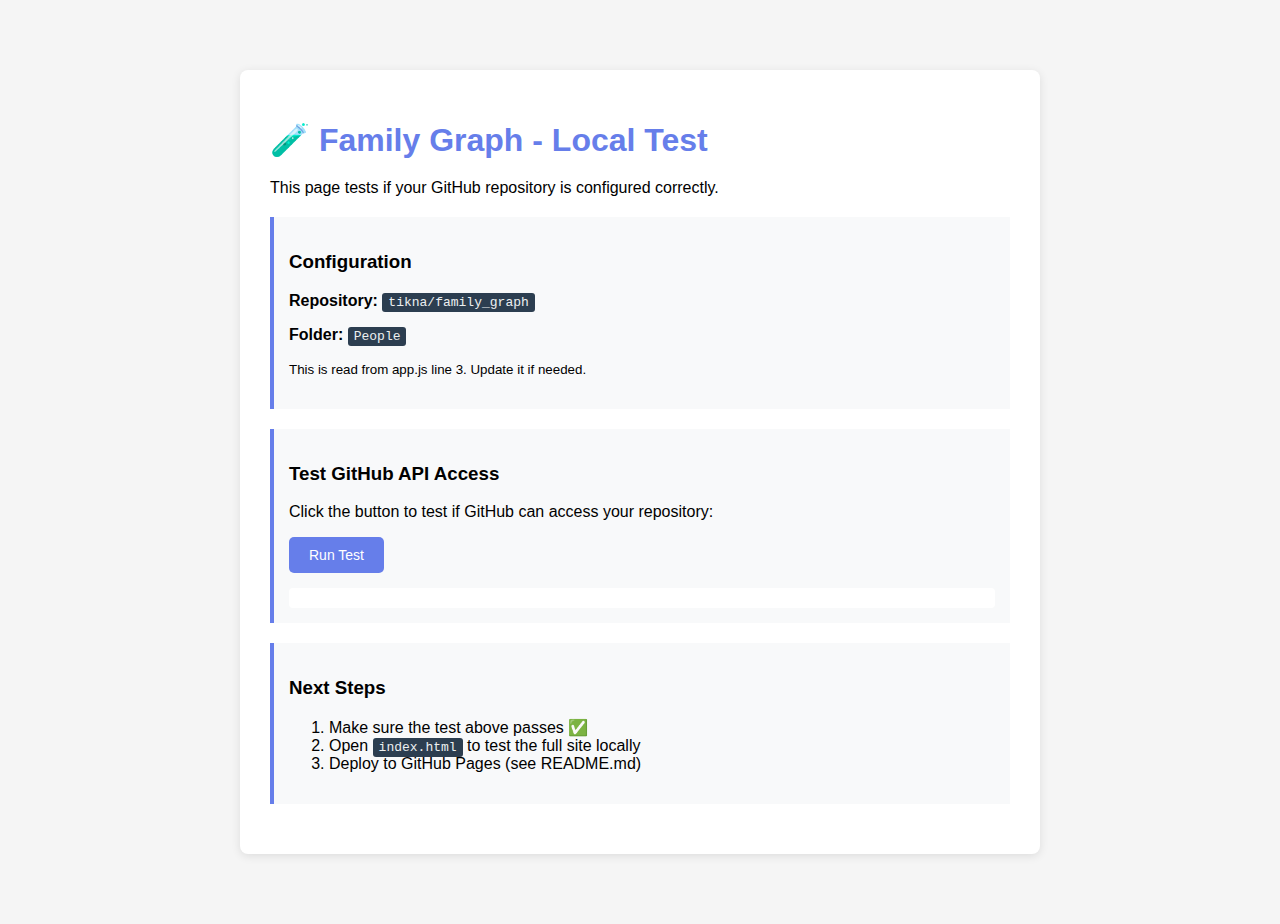
<file: docs/test-local.html>
<!DOCTYPE html>
<html lang="en">
<head>
    <meta charset="UTF-8">
    <meta name="viewport" content="width=device-width, initial-scale=1.0">
    <title>Local Test - Family Graph</title>
    <style>
        body {
            font-family: -apple-system, BlinkMacSystemFont, 'Segoe UI', Roboto, sans-serif;
            max-width: 800px;
            margin: 50px auto;
            padding: 20px;
            background: #f5f5f5;
        }
        .card {
            background: white;
            padding: 30px;
            border-radius: 8px;
            box-shadow: 0 2px 10px rgba(0,0,0,0.1);
        }
        h1 {
            color: #667eea;
            margin-bottom: 20px;
        }
        .test-section {
            margin: 20px 0;
            padding: 15px;
            background: #f8f9fa;
            border-left: 4px solid #667eea;
        }
        button {
            background: #667eea;
            color: white;
            border: none;
            padding: 10px 20px;
            border-radius: 5px;
            cursor: pointer;
            font-size: 14px;
        }
        button:hover {
            background: #5568d3;
        }
        #result {
            margin-top: 15px;
            padding: 10px;
            background: white;
            border-radius: 4px;
            font-family: monospace;
            font-size: 12px;
        }
        .success { color: #2ecc71; }
        .error { color: #e74c3c; }
        .info { color: #3498db; }
        code {
            background: #2c3e50;
            color: #ecf0f1;
            padding: 2px 6px;
            border-radius: 3px;
        }
    </style>
</head>
<body>
    <div class="card">
        <h1>🧪 Family Graph - Local Test</h1>

        <p>This page tests if your GitHub repository is configured correctly.</p>

        <div class="test-section">
            <h3>Configuration</h3>
            <p><strong>Repository:</strong> <code id="repoName">tikna/family_graph</code></p>
            <p><strong>Folder:</strong> <code>People</code></p>
            <p><small>This is read from app.js line 3. Update it if needed.</small></p>
        </div>

        <div class="test-section">
            <h3>Test GitHub API Access</h3>
            <p>Click the button to test if GitHub can access your repository:</p>
            <button onclick="testGitHubAPI()">Run Test</button>
            <div id="result"></div>
        </div>

        <div class="test-section">
            <h3>Next Steps</h3>
            <ol>
                <li>Make sure the test above passes ✅</li>
                <li>Open <code>index.html</code> to test the full site locally</li>
                <li>Deploy to GitHub Pages (see README.md)</li>
            </ol>
        </div>
    </div>

    <script>
        const CONFIG = {
            GITHUB_REPO: 'tikna/family_graph',
            PEOPLE_FOLDER: 'People'
        };

        document.getElementById('repoName').textContent = CONFIG.GITHUB_REPO;

        async function testGitHubAPI() {
            const resultEl = document.getElementById('result');
            resultEl.innerHTML = '<span class="info">⏳ Testing...</span>';

            try {
                const url = `https://api.github.com/repos/${CONFIG.GITHUB_REPO}/contents/${CONFIG.PEOPLE_FOLDER}`;
                resultEl.innerHTML += `<br><span class="info">Fetching: ${url}</span>`;

                const response = await fetch(url);

                if (!response.ok) {
                    throw new Error(`HTTP ${response.status}: ${response.statusText}`);
                }

                const files = await response.json();
                const markdownFiles = files.filter(f => f.name.endsWith('.md'));

                resultEl.innerHTML = `
                    <span class="success">✅ SUCCESS!</span><br>
                    <br>
                    <strong>Repository Status:</strong> Accessible<br>
                    <strong>Files Found:</strong> ${files.length} total, ${markdownFiles.length} markdown<br>
                    <strong>Rate Limit Remaining:</strong> ${response.headers.get('X-RateLimit-Remaining') || 'N/A'}<br>
                    <br>
                    <strong>Sample files:</strong><br>
                    ${markdownFiles.slice(0, 5).map(f => `• ${f.name}`).join('<br>')}
                    ${markdownFiles.length > 5 ? '<br>• ...' : ''}
                `;

            } catch (error) {
                resultEl.innerHTML = `
                    <span class="error">❌ ERROR</span><br>
                    <br>
                    <strong>Message:</strong> ${error.message}<br>
                    <br>
                    <strong>Possible issues:</strong><br>
                    • Repository name is incorrect in app.js<br>
                    • Repository is private (must be public)<br>
                    • Repository doesn't exist<br>
                    • Internet connection issue<br>
                    <br>
                    <strong>To fix:</strong><br>
                    1. Check app.js line 3: <code>GITHUB_REPO: 'username/repo'</code><br>
                    2. Ensure your repo is public on GitHub<br>
                    3. Wait a moment and try again
                `;
                console.error('Full error:', error);
            }
        }
    </script>
</body>
</html>
</file>
